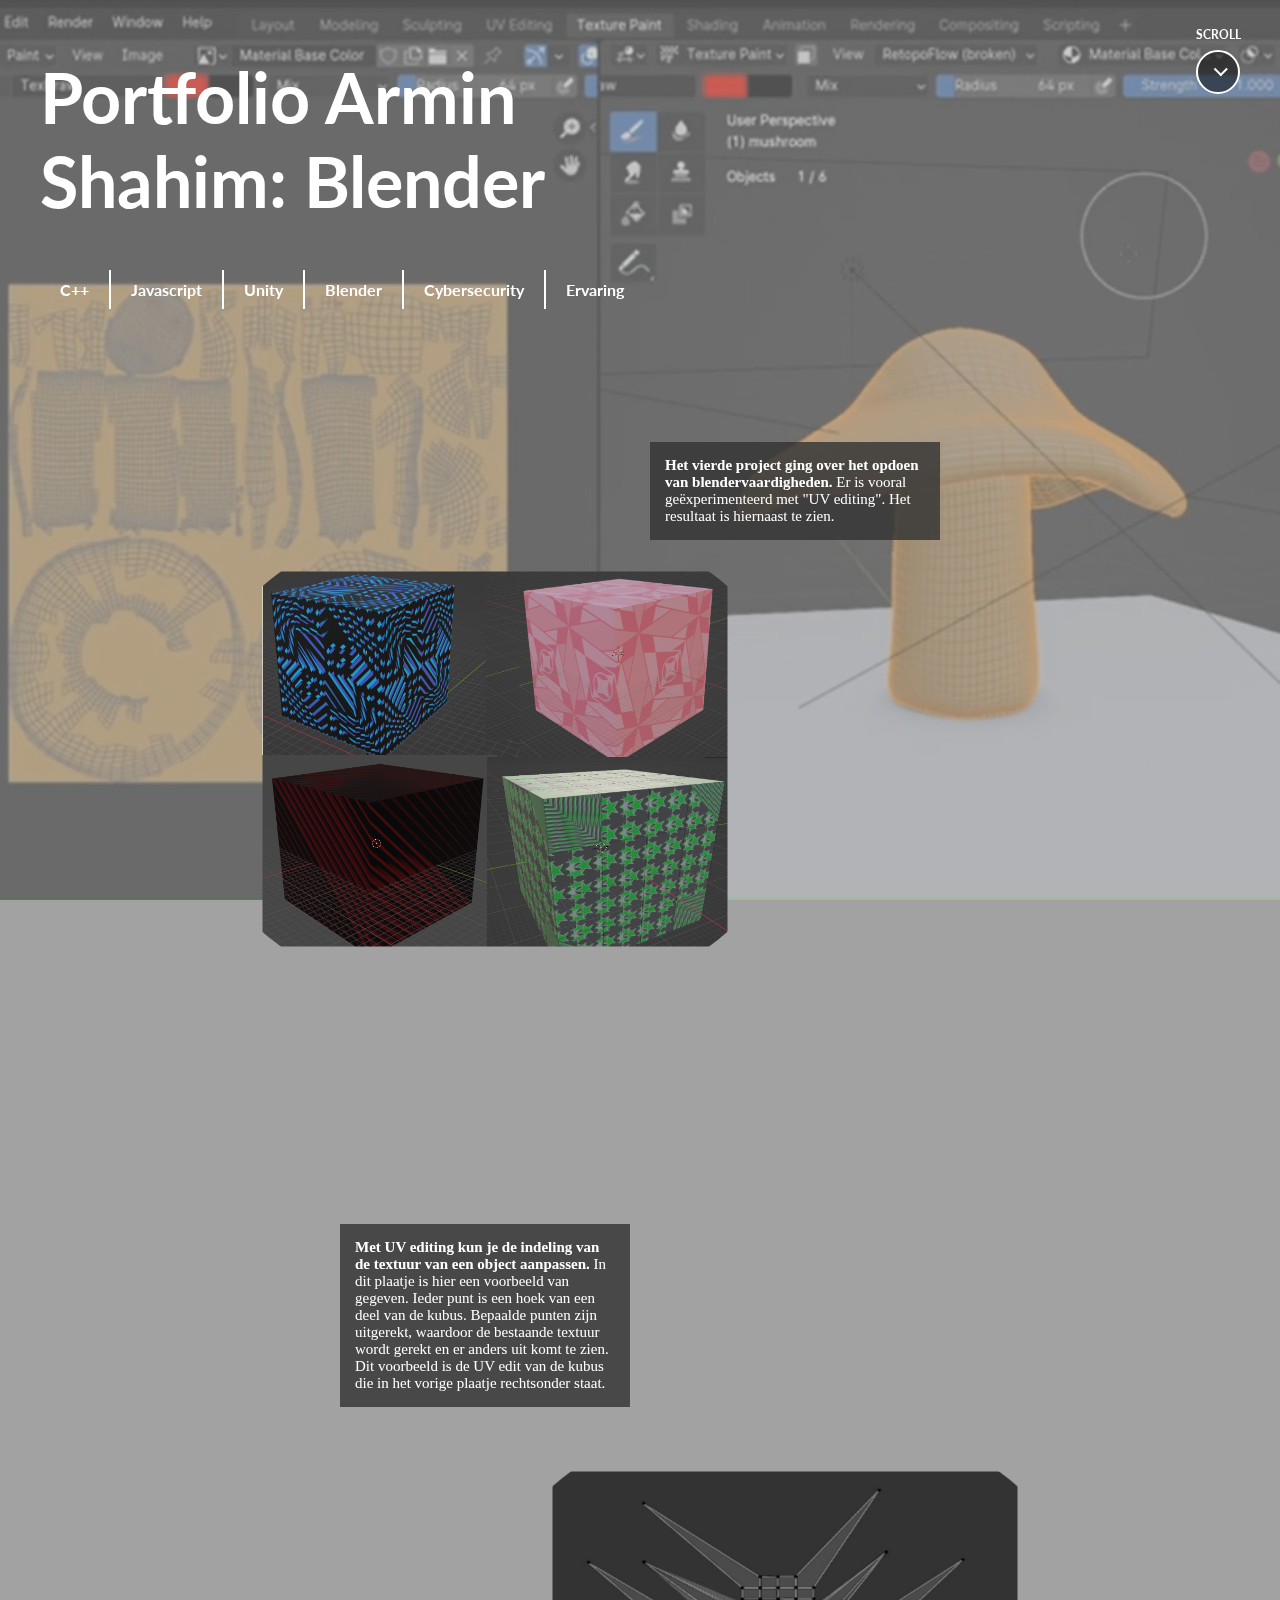
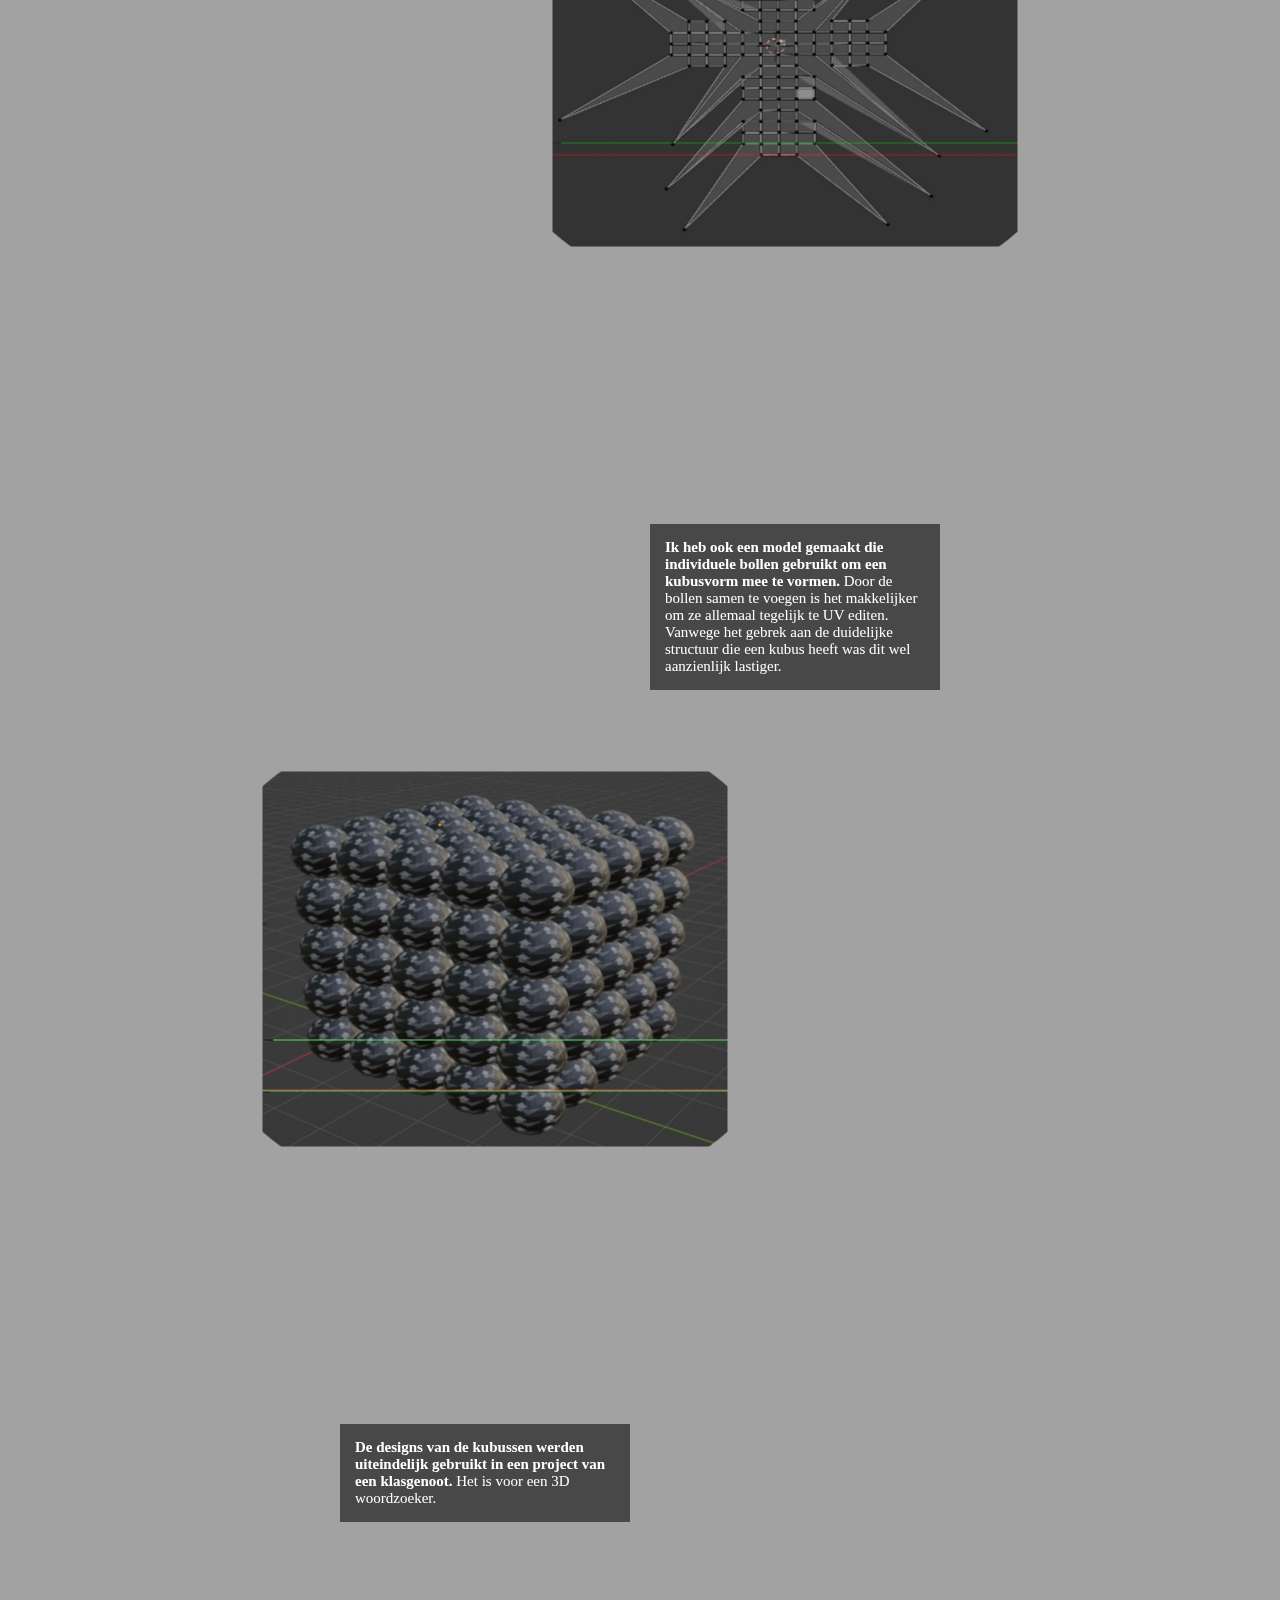
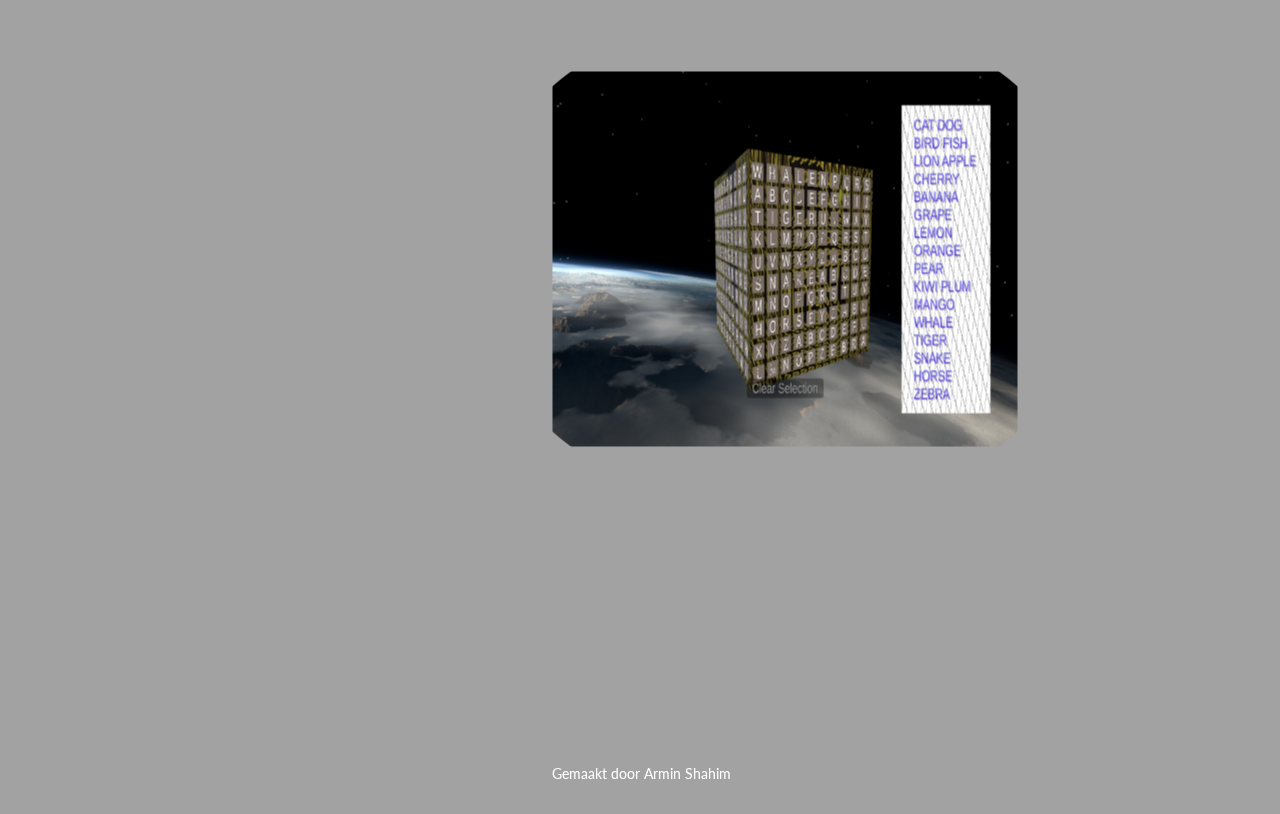
<file: blender.html>
<!DOCTYPE html>
<html lang="en">
<head>
  <link rel="stylesheet" href="css/opmaak.css">
  <link href="https://fonts.googleapis.com/css?family=Lato" rel="stylesheet">
</head>
<body>
  <div class="scroll-indicator"></div>
  <div class="video-achtergrond">
    <video autoplay muted loop id="achtergrond-video">
      <source src="achtergrondvideos/blenderachtergrond.mp4" type="video/mp4">
    </video>
  </div>

  <header>
    <h1>
      Portfolio Armin Shahim: Blender
    </h1>
    <nav>
      <ul>
        <li><a href="index.html">C++</a></li>
        <li><a href="javascript-game.html">Javascript</a></li>
        <li><a href="unity-ai.html">Unity</a></li>
        <li><a href="blender.html">Blender</a></li>
        <li><a href="cybersecurity.html">Cybersecurity</a></li>
        <li><a href="ervaring.html">Ervaring</a></li>
      </ul>
    </nav>
  </header>
  <main>
    <section>
      <img src="afbeeldingen/blenderafbeelding1.png" alt="">
      <p><strong>Het vierde project ging over het opdoen van blendervaardigheden.</strong> Er is vooral geëxperimenteerd met "UV editing". Het resultaat is hiernaast te zien.</p>
    </section>
    <section>
      <img src="afbeeldingen/blenderafbeelding2.jpg" alt="">
      <p><strong>Met UV editing kun je de indeling van de textuur van een object aanpassen.</strong> In dit plaatje is hier een voorbeeld van gegeven. Ieder punt is een hoek van een deel van de kubus. Bepaalde punten zijn uitgerekt, waardoor de bestaande textuur wordt gerekt en er anders uit komt te zien. Dit voorbeeld is de UV edit van de kubus die in het vorige plaatje rechtsonder staat.</p>
    </section>
    <section>
      <img src="afbeeldingen/blenderafbeelding3.jpg" alt="">
      <p><strong>Ik heb ook een model gemaakt die individuele bollen gebruikt om een kubusvorm mee te vormen.</strong> Door de bollen samen te voegen is het makkelijker om ze allemaal tegelijk te UV editen. Vanwege het gebrek aan de duidelijke structuur die een kubus heeft was dit wel aanzienlijk lastiger.</p>
    </section>
    <section>
        <img src="afbeeldingen/blenderafbeelding4.jpg" alt="">
        <p><strong>De designs van de kubussen werden uiteindelijk gebruikt in een project van een klasgenoot.</strong> Het is voor een 3D woordzoeker.</p>
    </section>
    <footer>
      Gemaakt door Armin Shahim
    </footer>
  </main>
</body>
</html>
</file>
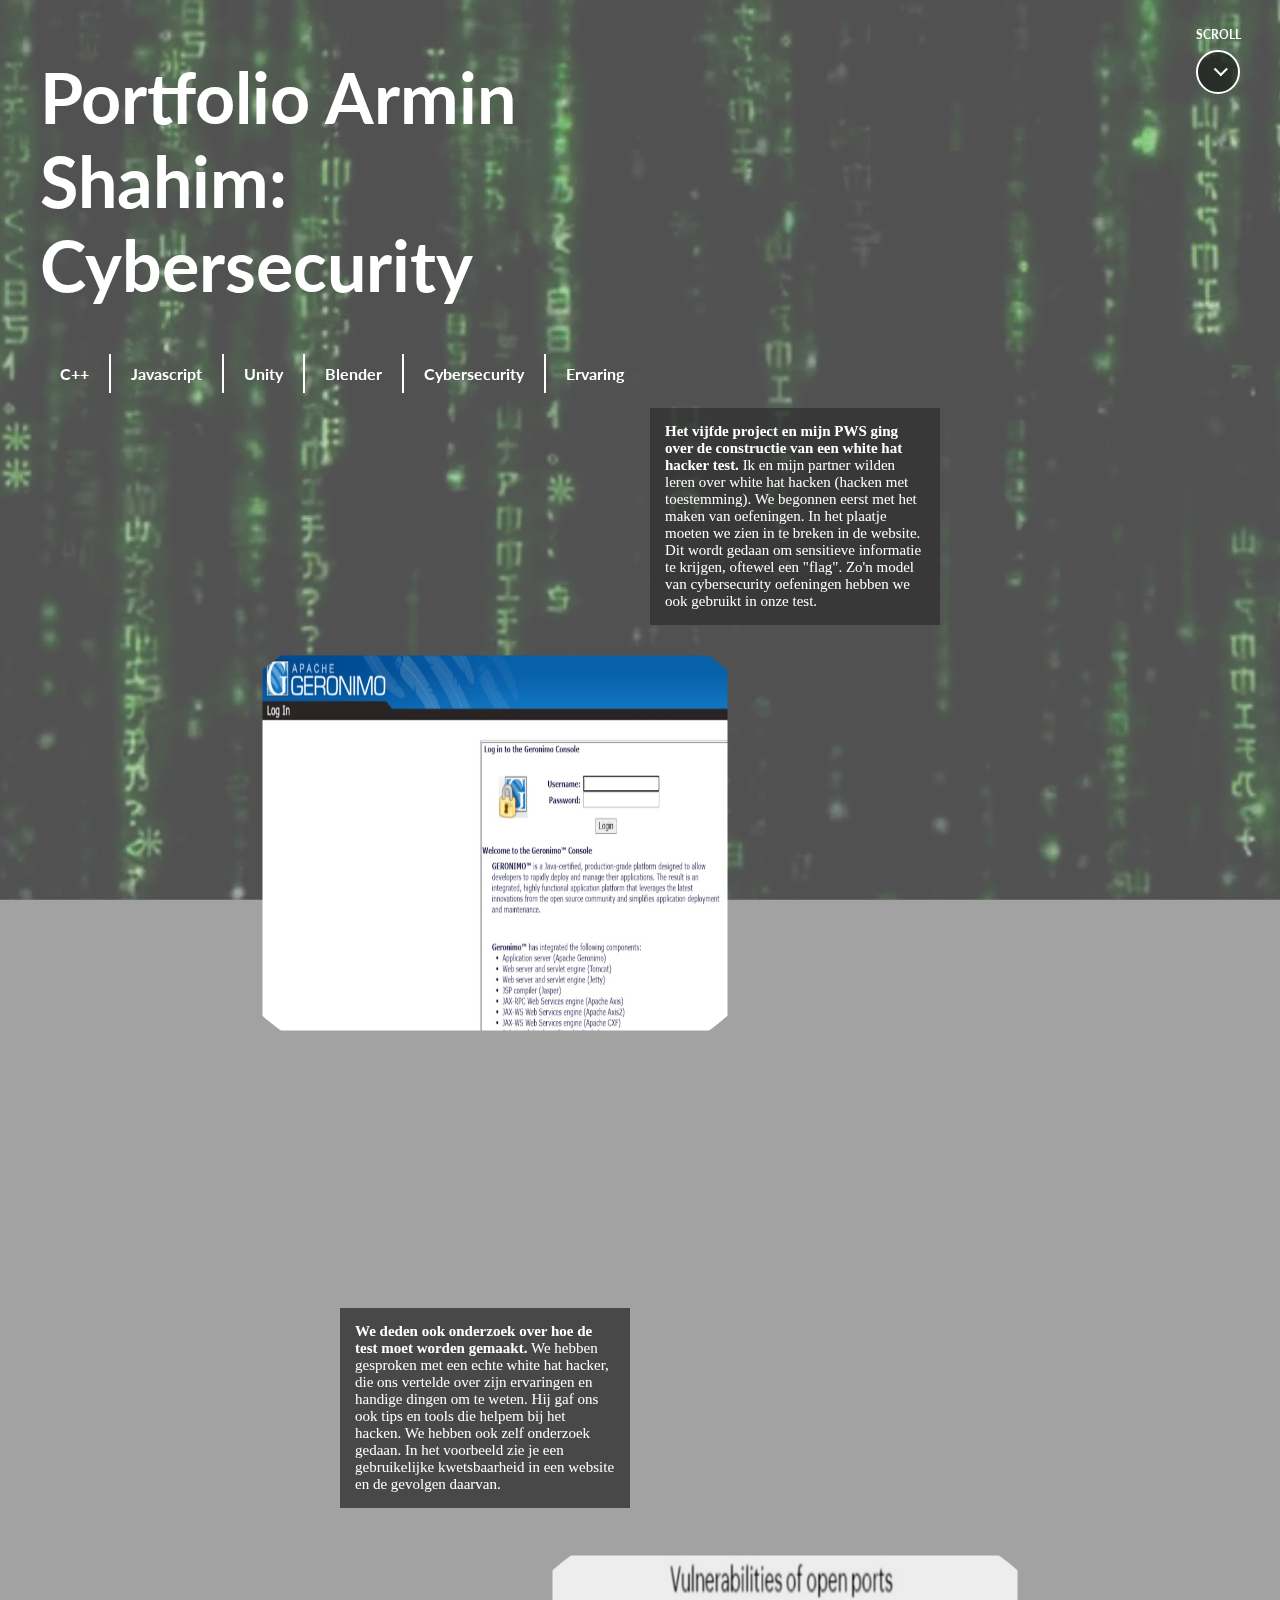
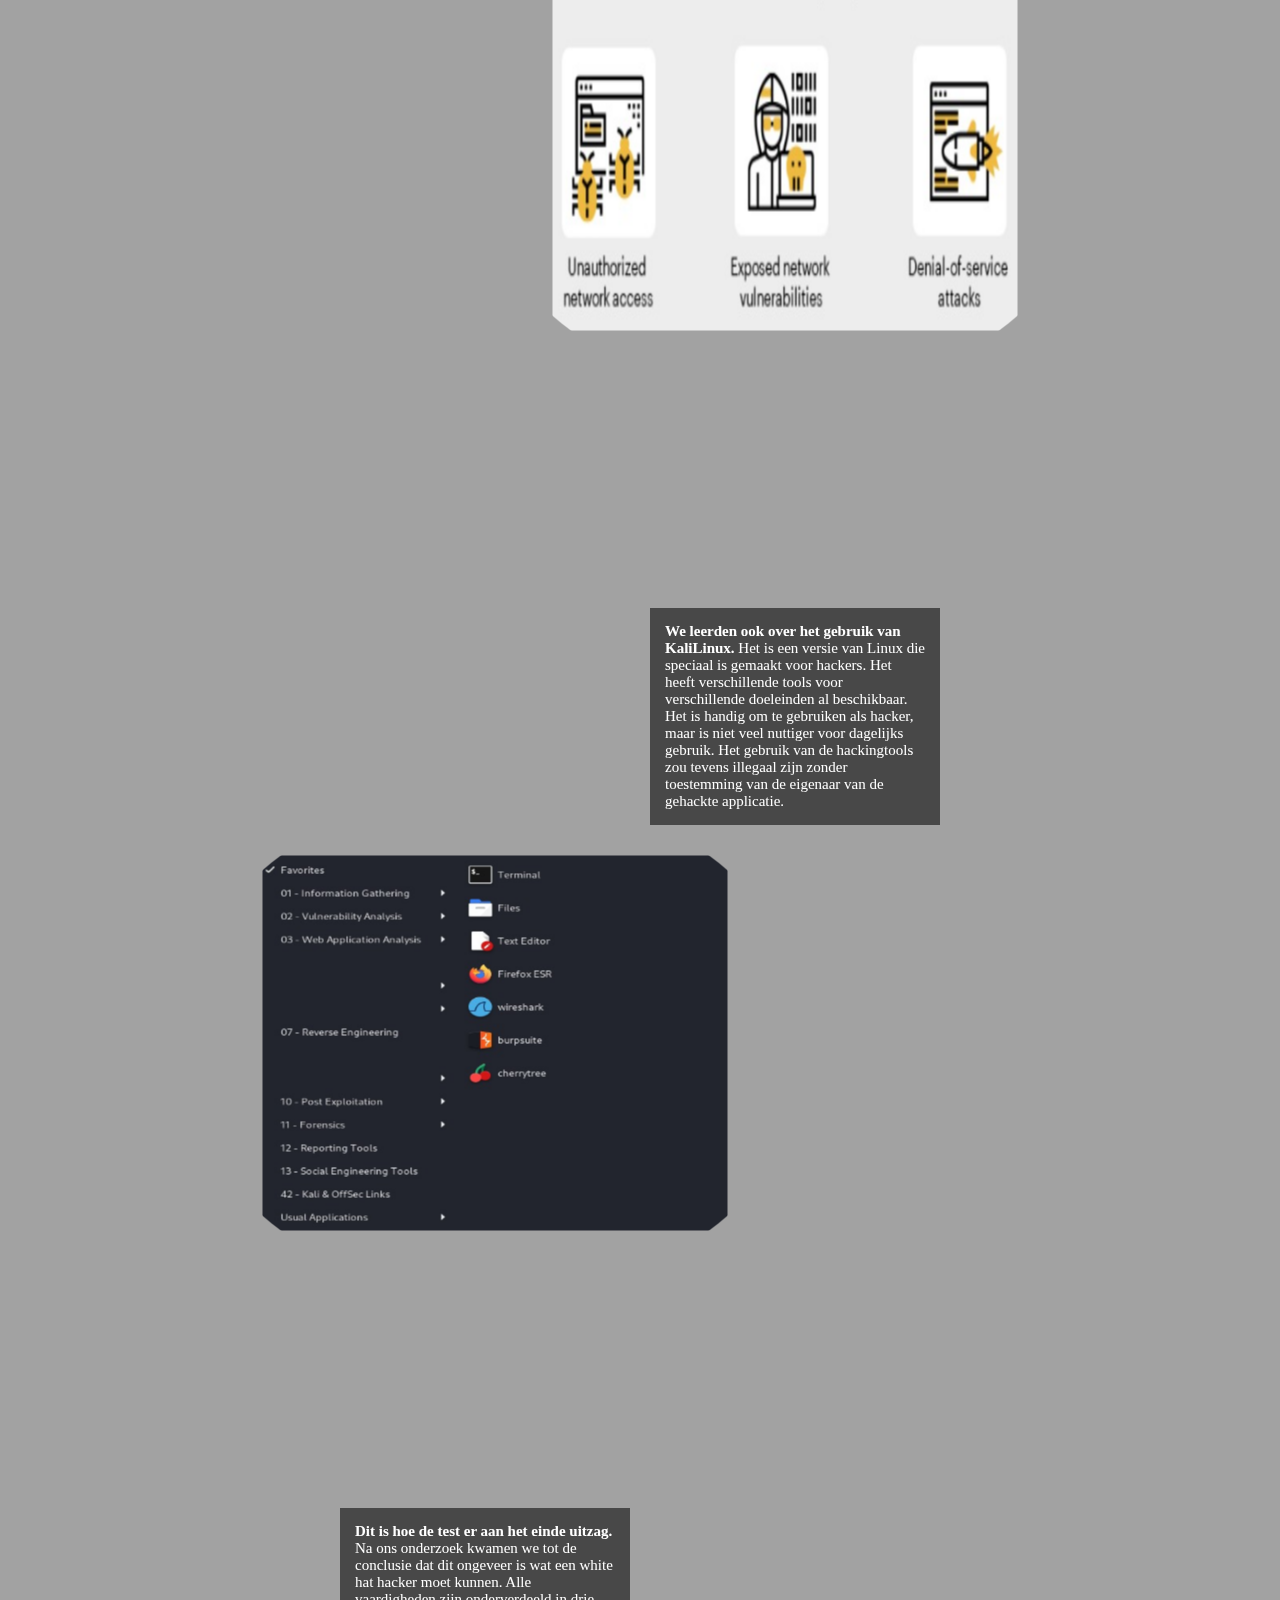
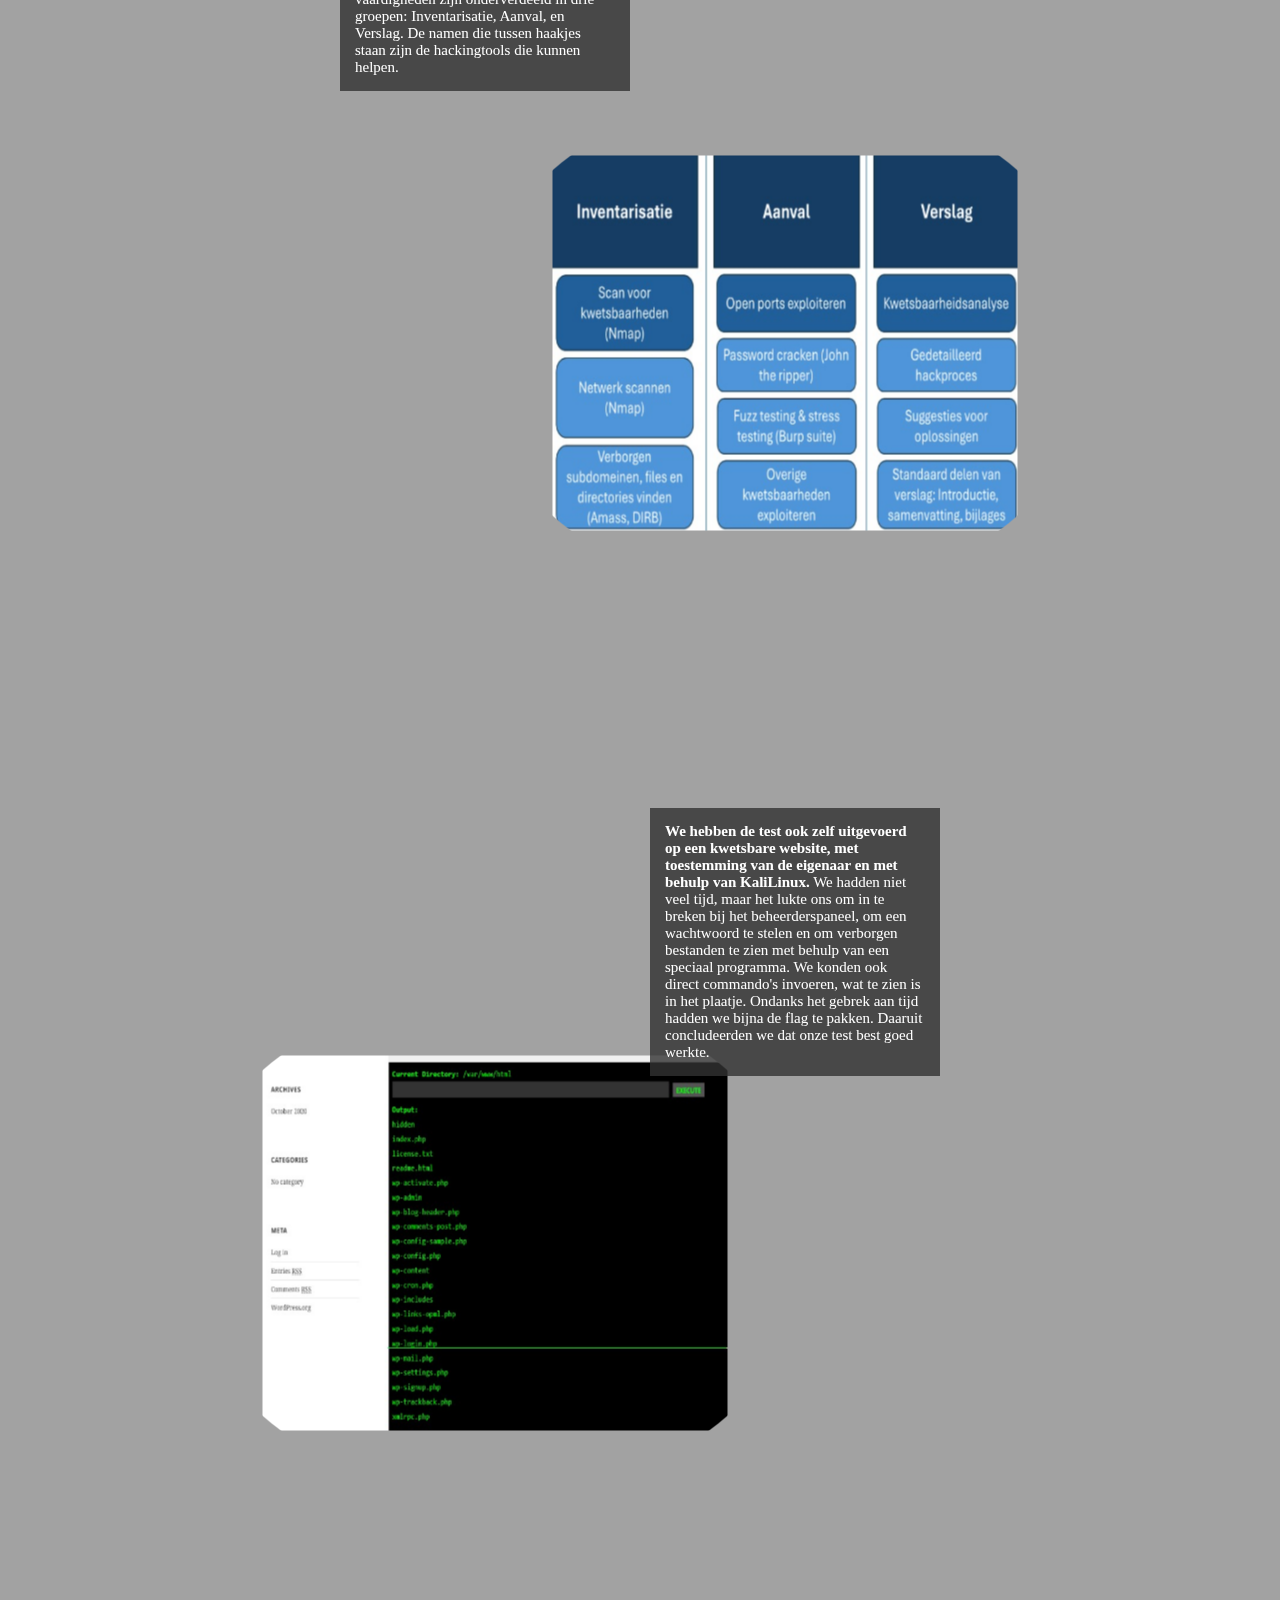
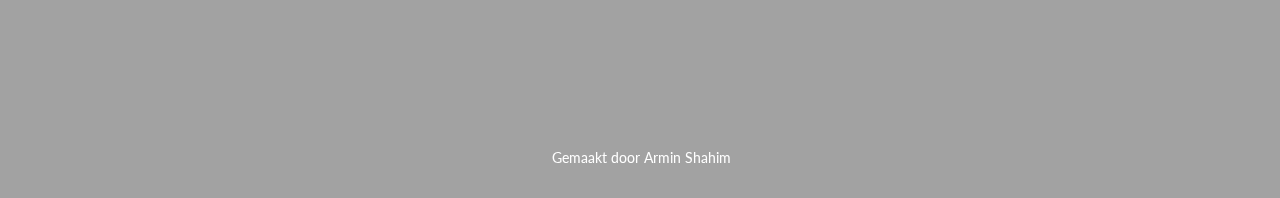
<file: cybersecurity.html>
<!DOCTYPE html>
<html lang="en">
<head>
  <link rel="stylesheet" href="css/opmaak.css">
  <link href="https://fonts.googleapis.com/css?family=Lato" rel="stylesheet">
</head>
<body>
  <div class="scroll-indicator"></div>
  <div class="video-achtergrond">
    <video autoplay muted loop id="achtergrond-video">
      <source src="achtergrondvideos/cybersecurityachtergrond.mp4" type="video/mp4">
    </video>
  </div>

  <header>
    <h1>
      Portfolio Armin Shahim: Cybersecurity
    </h1>
    <nav>
      <ul>
        <li><a href="index.html">C++</a></li>
        <li><a href="javascript-game.html">Javascript</a></li>
        <li><a href="unity-ai.html">Unity</a></li>
        <li><a href="blender.html">Blender</a></li>
        <li><a href="cybersecurity.html">Cybersecurity</a></li>
        <li><a href="ervaring.html">Ervaring</a></li>
      </ul>
    </nav>
  </header>
  <main>
    <section>
      <img src="afbeeldingen/cybersecurityafbeelding1.jpg" alt="">
      <p><strong>Het vijfde project en mijn PWS ging over de constructie van een white hat hacker test.</strong> Ik en mijn partner wilden leren over white hat hacken (hacken met toestemming). We begonnen eerst met het maken van oefeningen. In het plaatje moeten we zien in te breken in de website. Dit wordt gedaan om sensitieve informatie te krijgen, oftewel een "flag". Zo'n model van cybersecurity oefeningen hebben we ook gebruikt in onze test.</p>
    </section>
    <section>
      <img src="afbeeldingen/cybersecurityafbeelding2.jpg" alt="">
      <p><strong>We deden ook onderzoek over hoe de test moet worden gemaakt.</strong> We hebben gesproken met een echte white hat hacker, die ons vertelde over zijn ervaringen en handige dingen om te weten. Hij gaf ons ook tips en tools die helpem bij het hacken. We hebben ook zelf onderzoek gedaan. In het voorbeeld zie je een gebruikelijke kwetsbaarheid in een website en de gevolgen daarvan.</p>
    </section>
    <section>
        <img src="afbeeldingen/cybersecurityafbeelding5.jpg" alt="">
        <p><strong>We leerden ook over het gebruik van KaliLinux.</strong> Het is een versie van Linux die speciaal is gemaakt voor hackers. Het heeft verschillende tools voor verschillende doeleinden al beschikbaar. Het is handig om te gebruiken als hacker, maar is niet veel nuttiger voor dagelijks gebruik. Het gebruik van de hackingtools zou tevens illegaal zijn zonder toestemming van de eigenaar van de gehackte applicatie.</p>
    </section>
    <section>
      <img src="afbeeldingen/cybersecurityafbeelding3.jpg" alt="">
      <p><strong>Dit is hoe de test er aan het einde uitzag.</strong> Na ons onderzoek kwamen we tot de conclusie dat dit ongeveer is wat een white hat hacker moet kunnen. Alle vaardigheden zijn onderverdeeld in drie groepen: Inventarisatie, Aanval, en Verslag. De namen die tussen haakjes staan zijn de hackingtools die kunnen helpen.</p>
    </section>
    <section>
        <img src="afbeeldingen/cybersecurityafbeelding4.jpg" alt="">
        <p><strong>We hebben de test ook zelf uitgevoerd op een kwetsbare website, met toestemming van de eigenaar en met behulp van KaliLinux.</strong> We hadden niet veel tijd, maar het lukte ons om in te breken bij het beheerderspaneel, om een wachtwoord te stelen en om verborgen bestanden te zien met behulp van een speciaal programma. We konden ook direct commando's invoeren, wat te zien is in het plaatje. Ondanks het gebrek aan tijd hadden we bijna de flag te pakken. Daaruit concludeerden we dat onze test best goed werkte.</p>
    </section>
    <footer>
      Gemaakt door Armin Shahim
    </footer>
  </main>
</body>
</html>
</file>
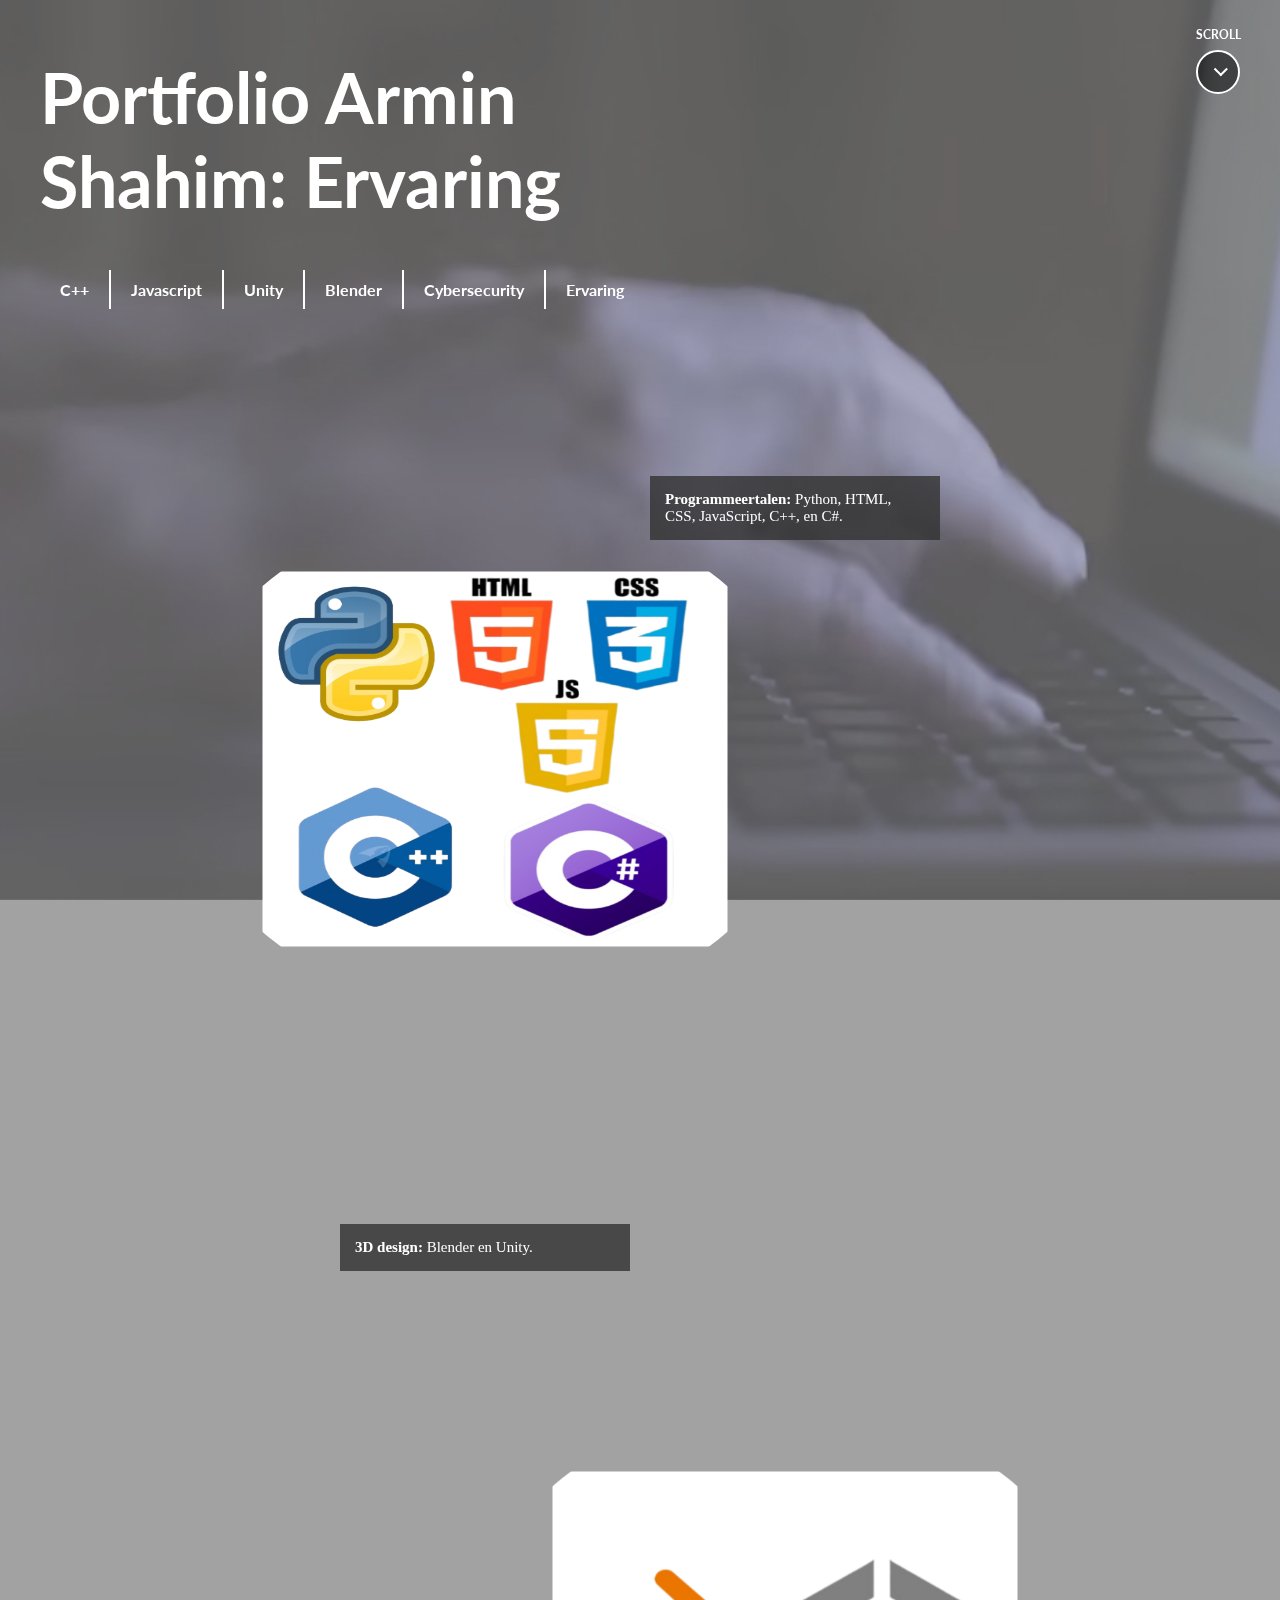
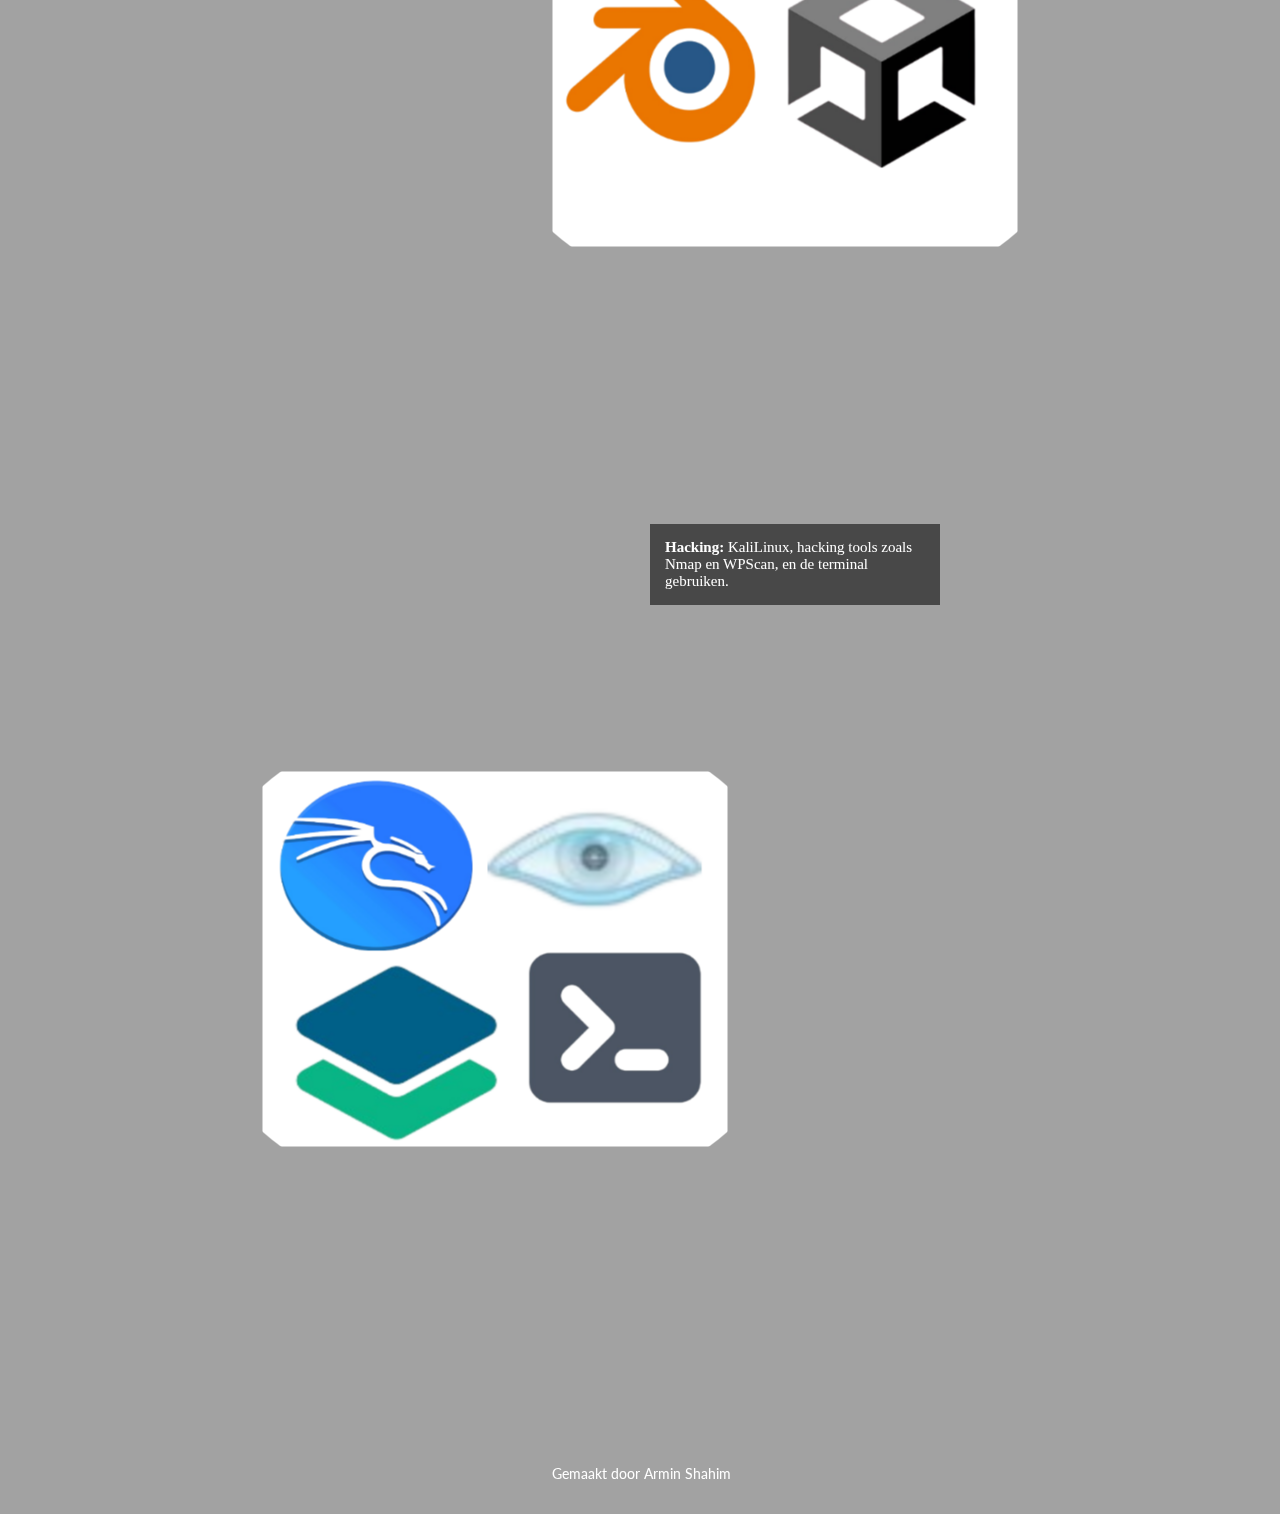
<file: ervaring.html>
<!DOCTYPE html>
<html lang="en">
<head>
  <link rel="stylesheet" href="css/opmaak.css">
  <link href="https://fonts.googleapis.com/css?family=Lato" rel="stylesheet">
</head>
<body>
  <div class="scroll-indicator"></div>
  <div class="video-achtergrond">
    <video autoplay muted loop id="achtergrond-video">
      <source src="achtergrondvideos/ervaringachtergrond.mp4" type="video/mp4">
    </video>
  </div>

  <header>
    <h1>
      Portfolio Armin Shahim: Ervaring
    </h1>
    <nav>
      <ul>
        <li><a href="index.html">C++</a></li>
        <li><a href="javascript-game.html">Javascript</a></li>
        <li><a href="unity-ai.html">Unity</a></li>
        <li><a href="blender.html">Blender</a></li>
        <li><a href="cybersecurity.html">Cybersecurity</a></li>
        <li><a href="ervaring.html">Ervaring</a></li>
      </ul>
    </nav>
  </header>
  <main>
    <section>
      <img src="afbeeldingen/vaardighedenafbeelding1.png" alt="">
      <p><strong>Programmeertalen:</strong> Python, HTML, CSS, JavaScript, C++, en C#.</p>
    </section>
    <section>
      <img src="afbeeldingen/vaardighedenafbeelding2.png" alt="">
      <p><strong>3D design:</strong> Blender en Unity.</p>
    </section>
    <section>
      <img src="afbeeldingen/vaardighedenafbeelding3.png" alt="">
      <p><strong>Hacking:</strong> KaliLinux, hacking tools zoals Nmap en WPScan, en de terminal gebruiken.</p>
    </section>
    <footer>
      Gemaakt door Armin Shahim
    </footer>
  </main>
</body>
</html>
</file>
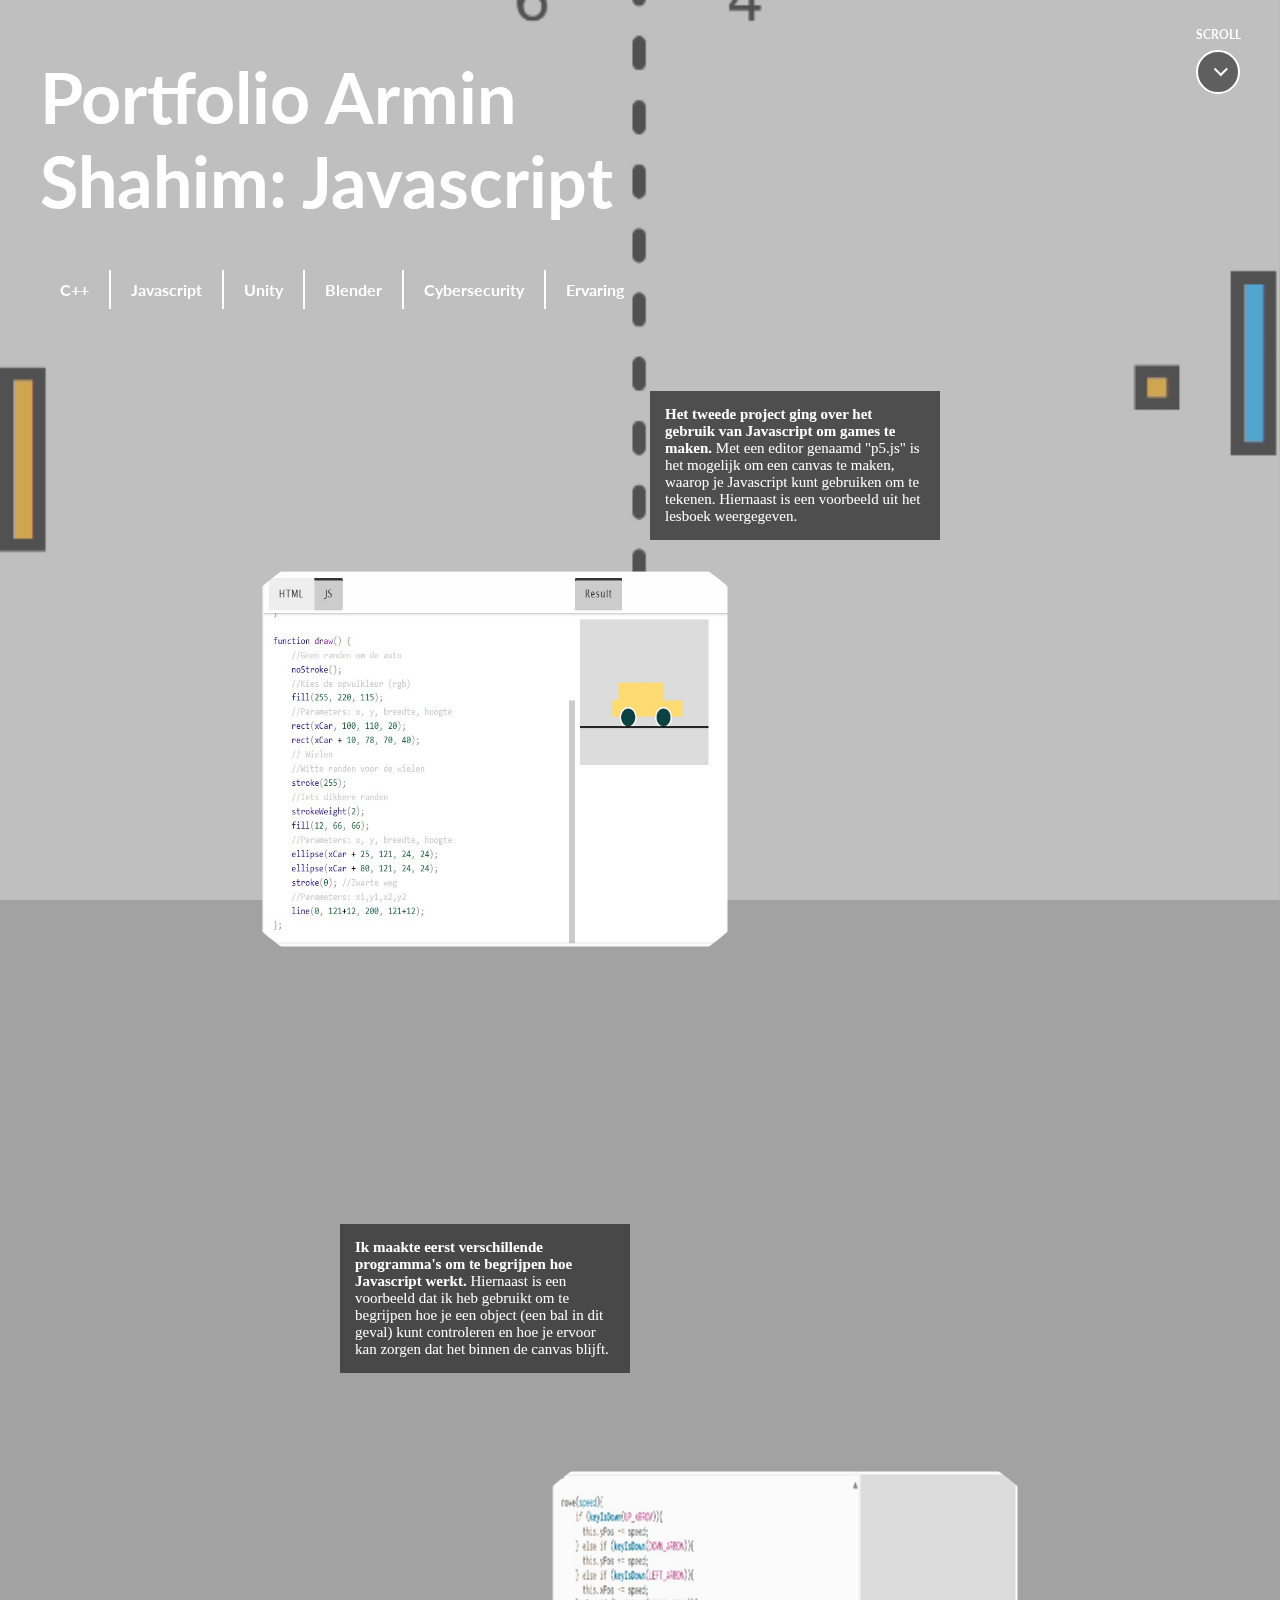
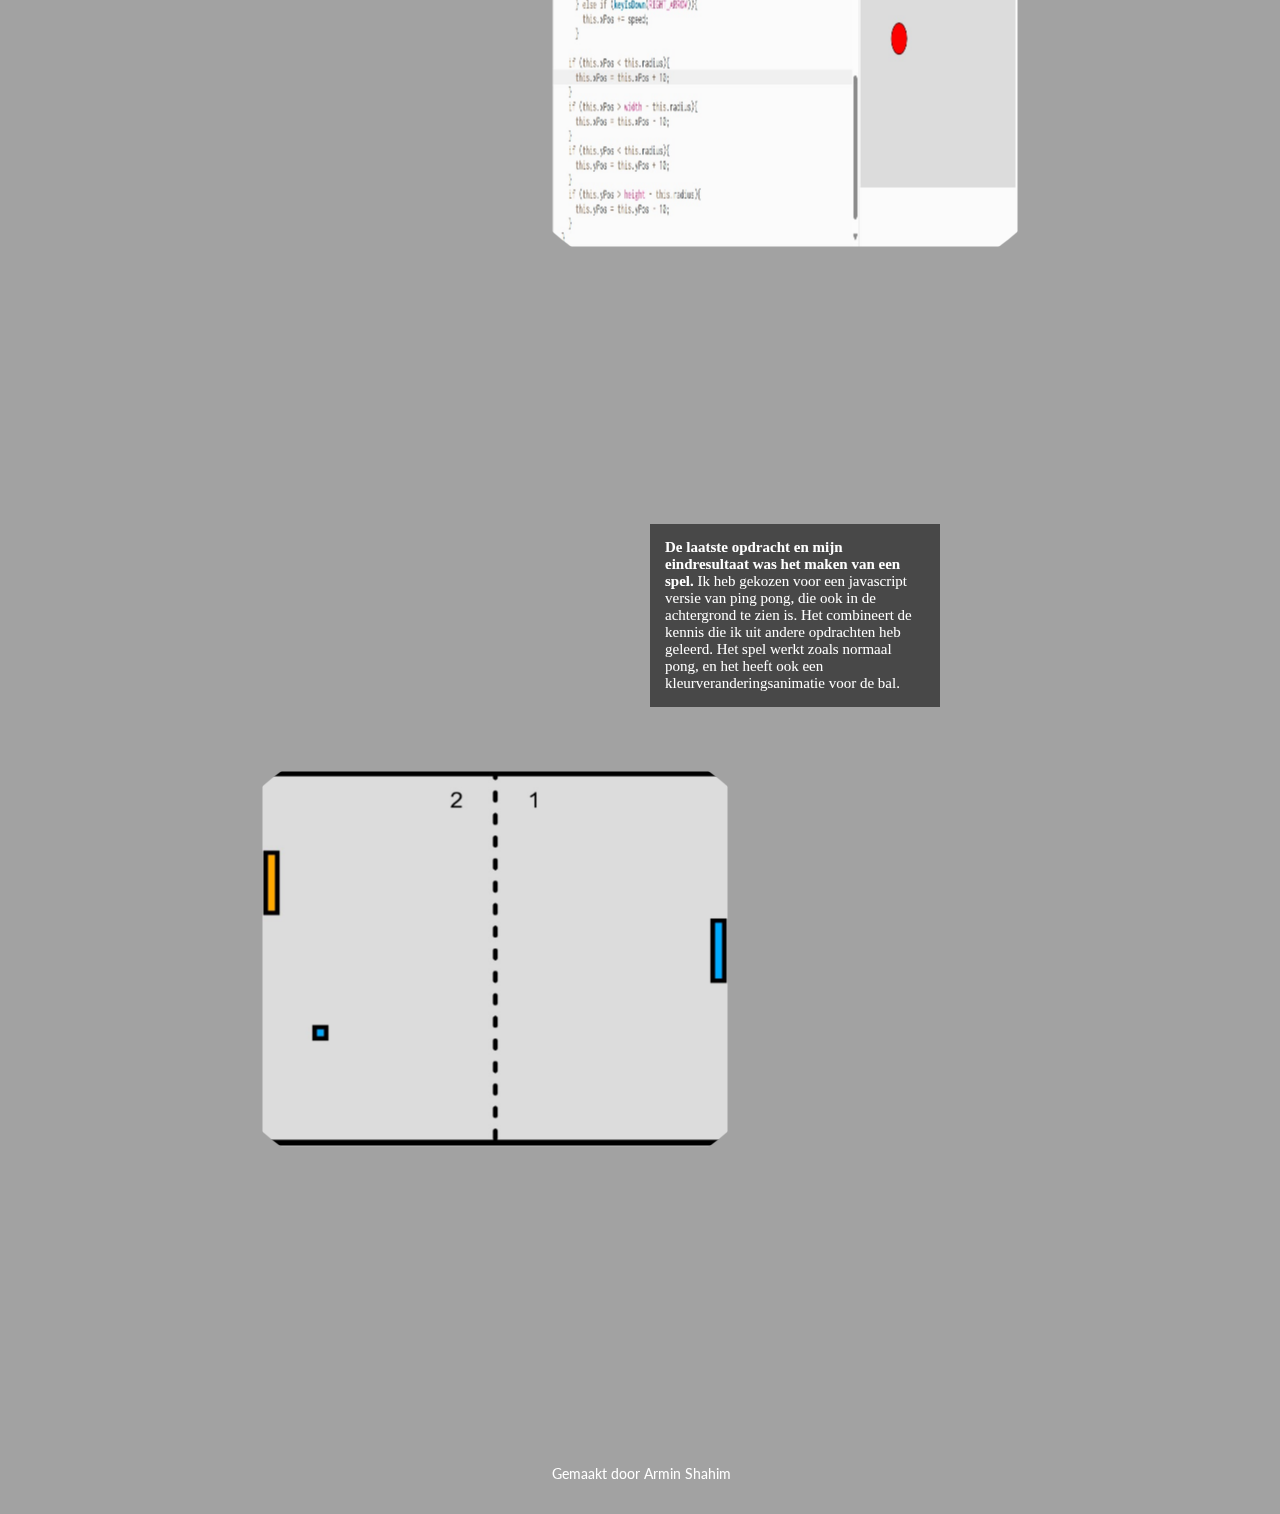
<file: javascript-game.html>
<!DOCTYPE html>
<html lang="en">
<head>
  <link rel="stylesheet" href="css/opmaak.css">
  <link href="https://fonts.googleapis.com/css?family=Lato" rel="stylesheet">
</head>
<body>
  <div class="scroll-indicator"></div>
  <div class="video-achtergrond">
    <video autoplay muted loop id="achtergrond-video">
      <source src="achtergrondvideos/jsachtergrond.mp4" type="video/mp4">
    </video>
  </div>

  <header>
    <h1>
      Portfolio Armin Shahim: Javascript
    </h1>
    <nav>
      <ul>
        <li><a href="index.html">C++</a></li>
        <li><a href="javascript-game.html">Javascript</a></li>
        <li><a href="unity-ai.html">Unity</a></li>
        <li><a href="blender.html">Blender</a></li>
        <li><a href="cybersecurity.html">Cybersecurity</a></li>
        <li><a href="ervaring.html">Ervaring</a></li>
      </ul>
    </nav>
  </header>
  <main>
    <section>
      <img src="afbeeldingen/jsafbeelding1.jpg" alt="">
      <p><strong>Het tweede project ging over het gebruik van Javascript om games te maken.</strong> Met een editor genaamd "p5.js" is het mogelijk om een canvas te maken, waarop je Javascript kunt gebruiken om te tekenen. Hiernaast is een voorbeeld uit het lesboek weergegeven.</p>
    </section>
    <section>
      <img src="afbeeldingen/jsafbeelding2.jpg" alt="">
      <p><strong>Ik maakte eerst verschillende programma's om te begrijpen hoe Javascript werkt.</strong> Hiernaast is een voorbeeld dat ik heb gebruikt om te begrijpen hoe je een object (een bal in dit geval) kunt controleren en hoe je ervoor kan zorgen dat het binnen de canvas blijft.</p>
    </section>
    <section>
      <img src="afbeeldingen/jsafbeelding3.jpg" alt="">
      <p><strong>De laatste opdracht en mijn eindresultaat was het maken van een spel.</strong> Ik heb gekozen voor een javascript versie van ping pong, die ook in de achtergrond te zien is. Het combineert de kennis die ik uit andere opdrachten heb geleerd. Het spel werkt zoals normaal pong, en het heeft ook een kleurveranderingsanimatie voor de bal.</p>
    </section>
    <footer>
      Gemaakt door Armin Shahim
    </footer>
  </main>
</body>
</html>
</file>
<file: css/opmaak.css>
.video-achtergrond {
  position: fixed;
  top: 0;
  left: 0;
  width: 100%;
  height: 100%;
  z-index: -1; /* Z-index zorgt ervoor dat de video achter andere elementen komt te liggen */
  overflow: hidden; /* Verbergt alles wat buiten de video valt (zorgt ervoor dat de video netjes binnen het scherm blijft) */
}

/* Zorgt ervoor dat de video altijd de hele achtergrond bedekt*/
#achtergrond-video {
  position: absolute;
  top: 50%;
  left: 50%;
  min-width: 100%; 
  min-height: 100%; 
  width: auto; 
  height: auto; 
  transform: translateX(-50%) translateY(-50%);
  object-fit: cover; /* Zorgt ervoor dat de video niet vervormt */
  opacity: 0.5; /* Maakt de video een beetje doorzichtig */
}

.scroll-indicator {
  position: fixed;
  top: 50px;
  right: 40px;
  width: 40px;
  height: 40px;
  border: 2px solid white;
  border-radius: 50%; /* Maakt het een cirkel */
  display: flex;
  justify-content: center;
  align-items: center;
  z-index: 100; /* Zorgt ervoor dat de scroll indicator boven andere elementen wordt weergegeven */
  background-color: rgba(0, 0, 0, 0.5);
  animation: puls 2s infinite; /* Zorgt voor de puls */
}

.scroll-indicator::after {
  content: "";
  width: 8px;
  height: 8px;
  border-right: 2px solid white;
  border-bottom: 2px solid white;
  transform: rotate(45deg) translateY(-4px);
  animation: scrollBeneden 1.5s infinite; /* Voegt een animatie toe die het pijltje naar beneden laat bewegen */
}

/* De tekst "Scroll" boven de indicator, die in het wit wordt weergegeven. De before zorgt ervoor dat het net boven de indicator komt. */
.scroll-indicator::before {
  content: "Scroll";
  position: absolute;
  top: -25px;
  color: white;
  font-family: Lato;
  font-size: 12px;
  font-weight: bold;
  text-transform: uppercase;
  white-space: nowrap;
}

@keyframes scrollBeneden {
  0% {
    opacity: 0;
    transform: rotate(45deg) translate(-4px, -4px); 
  }
  50% {
    opacity: 1; /* Maakt het pijltje zichtbaar */
  }
  100% {
    opacity: 0;
    transform: rotate(45deg) translate(4px, 4px);
  }
}

/* Animatie van puls */
@keyframes puls {
  0% {
    box-shadow: 0 0 0 0 rgba(255, 255, 255, 0.4);
  }
  70% {
    box-shadow: 0 0 0 10px rgba(255, 255, 255, 0);
  }
  100% {
    box-shadow: 0 0 0 0 rgba(255, 255, 255, 0);
  }
}

body {
  background: rgba(70, 70, 70, 0.5);
}

h1, footer, li {
  color: white;
  font-family: Lato;
}

h1 {
  font-size: 70px;
}

img {
  width: 310px;
  height: 250px;
}

header, main {
  width: 600px;
  margin: 0 auto;
}

footer {
  padding: 32px;
  transform: translate(30%, 30%); 
  font-size: 14px;
}

header {
  position: relative;
  display: grid;
  transform: translateX(-50%);
}

section {
  display: grid;
  grid-template-columns: auto 1fr; /* Zorgt ervoor dat de sectie bestaat uit twee kolommen, een voor het plaatje en een voor de tekst */
  align-items: center;
  min-height: 100vh; /* Zorgt ervoor dat de sectie altijd minimaal de hoogte van het scherm heeft */
}

section p {
  padding: 15px;
  color: white;
  font-size: 15px;
  background: rgba(50, 50, 50, 0.8);
}

section img {
  grid-column: 1;
  clip-path: ellipse(68% 68% at 50% 50%); /* Maakt de afbeelding een beetje afgerond aan de uiteindes */
  scale: 1.5; /* Vergroot de afbeelding 1,5 keer zijn normale grootte */
}

/* Als de sectie een even nummer heeft, worden de kolommen omgedraaid (dus dan is de tekst eerst en dan het plaatje tweede) */
section:nth-of-type(even) {
  grid-template-columns: 1fr auto;
  grid-auto-flow: dense; /* Zorgt ervoor dat de inhoud samenkomt en verder doorloopt */
}

section:nth-of-type(even) img {
  grid-column: 2;
}
section:nth-of-type(even) p {
  grid-column: 1;
}

section {
  --x: -100%; /* CSS variabele die de horizontale positie van de animatie bepaalt */
}

section:nth-of-type(even) {
  --x: 100%; /* Dit zorgt ervoor dat de animatie bij even secties van de andere kant komt */
}

section img {
  view-timeline: --item; /* Dit maakt de animatie afhankelijk van de zichtbaarheid van het item bij het scrollen) */
  animation: item-reveal both ease-in;
  animation-timeline: --item; /* De animatie volgt de zichtbaarheidstijdlijn (hoe zichtbaar het item is op een gegeven moment) die vastgesteld is door de variabele --item */
  animation-delay: cover 10%;
  animation-end-delay: cover 35%; /* De vertragingen bepalen wanneer de animaties starten en stoppen */
  animation-range: cover 10% cover 35%; /* Dit bepaalt het bereik van de animatie */
}

section img {
  --y: 0; /* CSS variabele die de horizontale positie van de animatie bepaalt */
}

section p {
  --x: 0;
  --y: 50%;
  view-timeline: --item; /* De animatie van de tekst volgt ook die zichtbaarheidstijdlijn */
  animation: item-reveal both ease-out;
  animation-timeline: --item;
  animation-delay: cover 35%;
  animation-end-delay: cover 50%; /* Laat de tekst na de afbeelding in beeld komen */
  animation-range: cover 35% cover 50%;
  position: sticky;
  bottom: 40%; /* De tekst wordt sticky en beweegt naar boven toe, tot 40% van het scherm */
}

@keyframes item-reveal {
  0% {
    opacity: 0;
    translate: var(--x, 0) var(--y, 0); /* De tekst en afbeelding beginnen onzichtbaar en worden onthuld bij bepaalde coördinaten. */
  }
}

nav ul {
  display: flex;
  margin: 0;
  padding: 0;
}

nav ul li {
  position: relative;
  padding: 10px 20px;
  color: white;
  font-weight: bold;
  text-align: center;
  cursor: pointer;
  display: inline-block;
}

a {
  color: white;
  text-decoration: none;
}

/* Verticale lijnen tussen alle items (een lijn aan de rechterkant bij alle items behalve de laatste) */
nav ul li:not(:last-child) {
  border-right: 2px solid white;
}

/* Dit maakt de lijn onder het item van de nav als je met de muis eroverheen gaat */
nav ul li::after {
  content: ""; /* Zorgt ervoor dat er geen tekst is, maar wel een ruimte waar we mee kunnen werken. */
  position: absolute;
  bottom: 0;
  left: 50%;
  width: 0; /* De lijn begint onzichtbaar */
  height: 2px;
  background-color: white;
  transform: translateX(-50%);
  transition: width 0.3s ease; /* Animatie van de lijn */
}

/* Wanneer je met de muis over een item hovert, wordt de lijn zichtbaar door de breedte naar 100% te vergroten */
nav ul li:hover::after {
  width: 100%;
}
</file>
